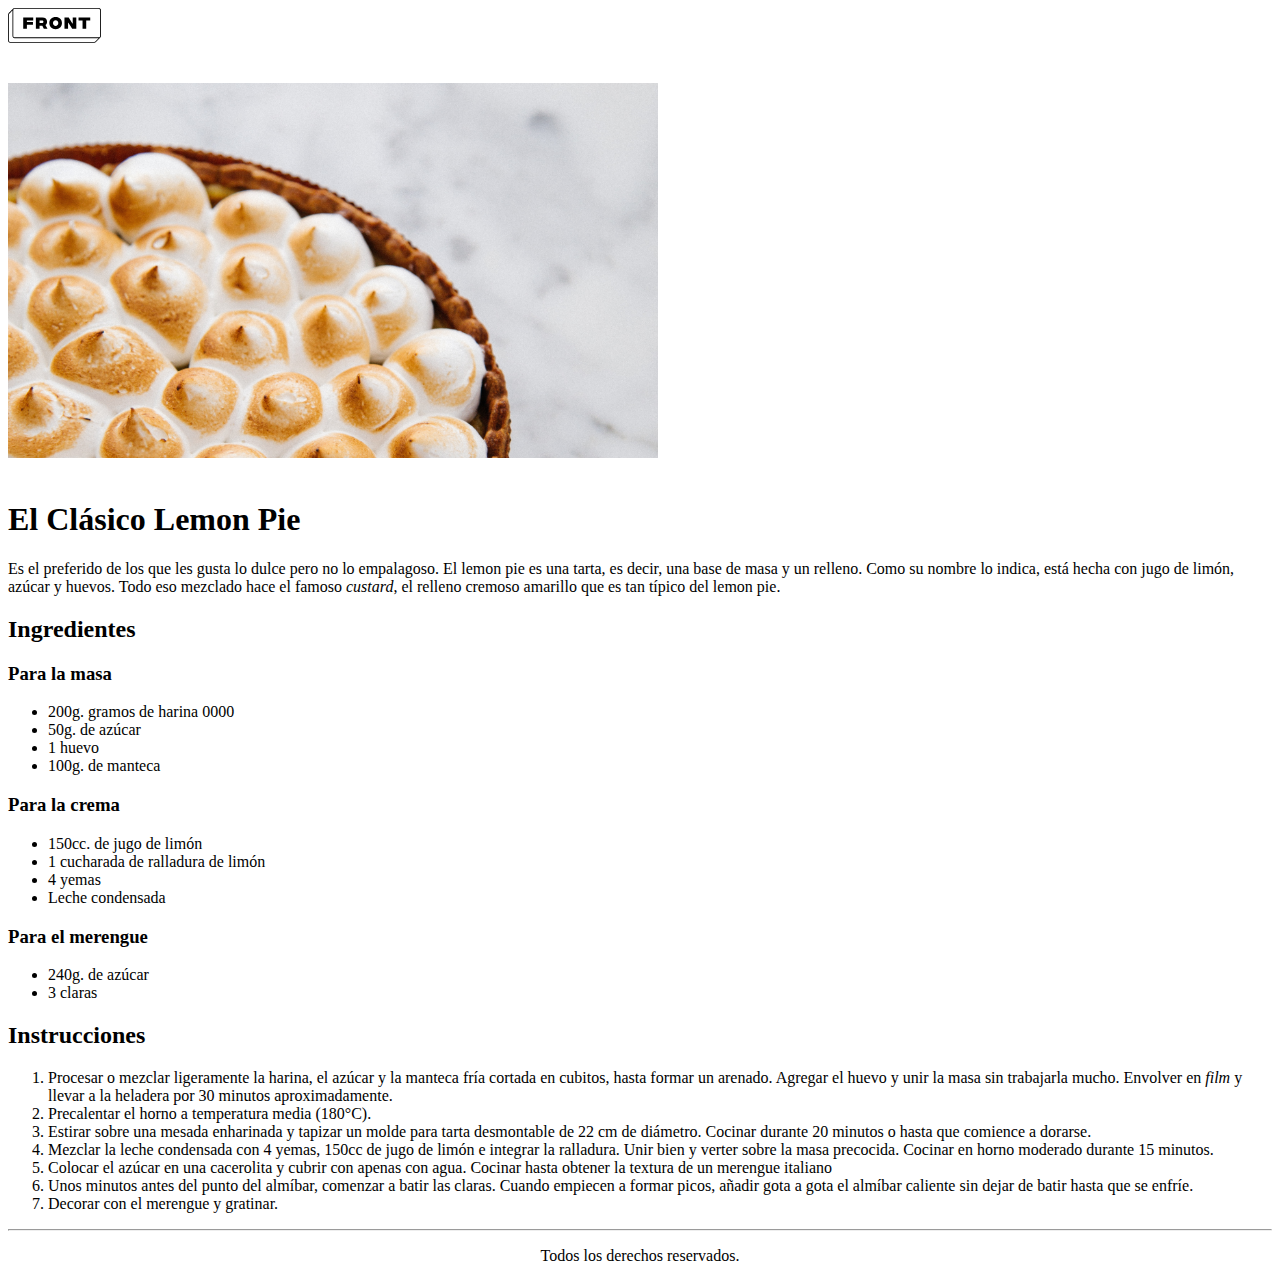
<file: Proyecto1_LemonPie/index.html>
<!DOCTYPE html>
<html lang="en">

<head>
    <meta charset="UTF-8">
    <meta http-equiv="X-UA-Compatible" content="IE=edge">
    <meta name="viewport" content="width=device-width, initial-scale=1.0">
    <title>Practica</title>
</head>

<body>
    <header>
        <img src="img/Logo.svg" alt="Logo">
        <br>
        <br>
        <br>
        <img src="img/lemon-pie 1.svg" alt = "Imagen1:LemonPie">
        <br>
        <br>
        <h1>El Clásico Lemon Pie</h1>
    </header>

    <main>
        <section>
            <p>Es el preferido de los que les gusta lo dulce pero no lo empalagoso. El lemon pie es una tarta, es decir,
                una base de masa y un relleno. Como su nombre lo indica, está hecha con jugo de limón, azúcar y huevos.
                Todo eso mezclado hace el famoso <em>custard</em>, el relleno cremoso amarillo que es tan típico del lemon pie.
            </p>
        </section>
        <section>
            <h2>Ingredientes</h2>
            <h3>Para la masa</h3>
            <ul>
                <li>200g. gramos de harina 0000</li>
                <li>50g. de azúcar</li>
                <li>1 huevo</li>
                <li>100g. de manteca</li>
            </ul>
            <h3>Para la crema</h3>
            <ul>
                <li>150cc. de jugo de limón</li> 
                <li>1 cucharada de ralladura de limón</li>
                <li>4 yemas</li>
                <li>Leche condensada</li>
            </ul>
                <h3>Para el merengue</h3>
                <ul>
                    <li>240g. de azúcar</li>
                    <li>3 claras</li>
                </ul>
        </section>
        <section>
            <h2>Instrucciones</h2>
            <ol>
                <li>Procesar o mezclar ligeramente la harina, el azúcar y la manteca fría cortada en cubitos, hasta formar un
                    arenado. Agregar el huevo y unir la masa sin trabajarla mucho. Envolver en <em>film</em> y llevar a la heladera
                    por 30 minutos aproximadamente.</li>
                <li>Precalentar el horno a temperatura media (180°C).</li>
                <li>Estirar sobre una mesada enharinada y tapizar un molde para tarta desmontable de 22 cm de diámetro.
                    Cocinar durante 20 minutos o hasta que comience a dorarse.</li>
                <li>Mezclar la leche condensada con 4 yemas, 150cc de jugo de limón e integrar la ralladura. Unir bien y
                    verter sobre la masa precocida. Cocinar en horno moderado durante 15 minutos.</li>
                <li>Colocar el azúcar en una cacerolita y cubrir con apenas con agua. Cocinar hasta obtener la textura de un
                   merengue italiano</li>
                <li>Unos minutos antes del punto del almíbar, comenzar a batir las claras. Cuando empiecen a formar picos,
                    añadir gota a gota el almíbar caliente sin dejar de batir hasta que se enfríe.</li>
                <li>Decorar con el merengue y gratinar.</li>
            </ol>
        </section>
    </main>
    <hr>

    <footer>
        <p align="center">Todos los derechos reservados.</p>
    </footer>
</body>
</html>
</file>
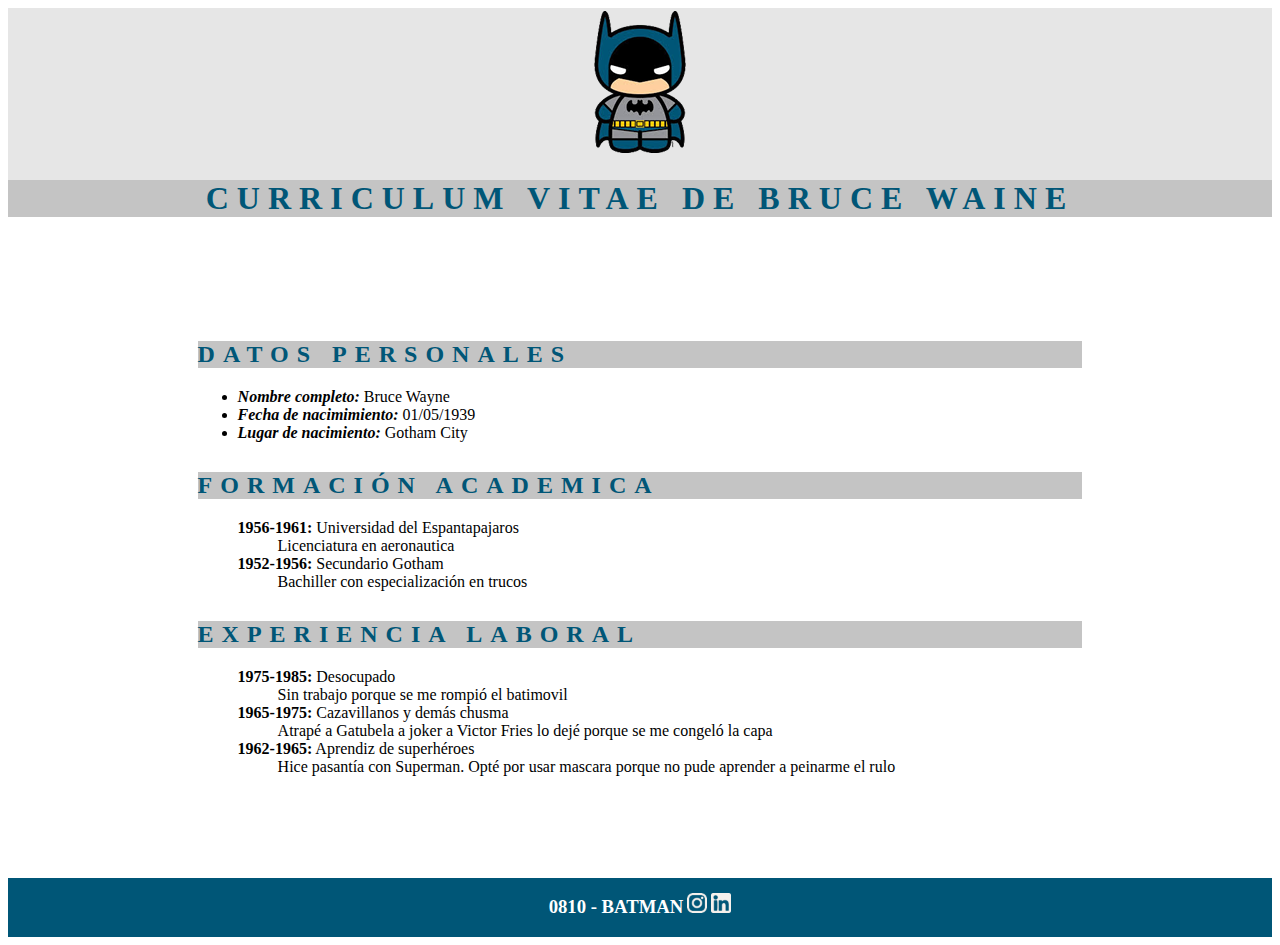
<file: Proyecto3_CVBatman/index.html>
<!DOCTYPE html>
<html lang="en">
<head>
    <meta charset="UTF-8">
    <meta http-equiv="X-UA-Compatible" content="IE=edge">
    <meta name="viewport" content="width=device-width, initial-scale=1.0">
    <title>CV BATMAN</title>
    <link rel="stylesheet" href="css/style.css">
</head>
<body>
    <header>
        <img src="img/logoBatman.svg" alt= "logoBatman">
        <h1>curriculum vitae de bruce waine</h1>
    </header>
    <main>
        <br><br><br><br>
        <section>
            <h2>datos personales</h2>
            <ul>
                <li><span class="datospersonales">Nombre completo:</span> Bruce Wayne</li>
                <li><span class="datospersonales">Fecha de nacimimiento:</span> 01/05/1939</li>
                <li><span class="datospersonales">Lugar de nacimiento:</span> Gotham City</li>
            </ul>
        </section>
        <section>
            <h2>formación academica</h2>
            <ul>
             <dl>
                <dt><span>1956-1961:</span> Universidad del Espantapajaros</dt>
                <dd> Licenciatura en aeronautica</dd>
             </dl>
             <dl>
                <dt><span>1952-1956:</span> Secundario Gotham</dt>
                <dd> Bachiller con especialización en trucos</dd>
             </dl>
            </ul>
        </section>
        <section>
            <h2>Experiencia laboral</h2>
            <ul>
             <dl>
                <dt><span>1975-1985:</span> Desocupado</dt>
                <dd> Sin trabajo porque se me rompió el batimovil</dd>
             </dl>
             <dl>
                <dt><span>1965-1975:</span> Cazavillanos y demás chusma</dt>
                <dd> Atrapé a Gatubela a joker a Victor Fries lo dejé porque se me congeló la capa</dd>
             </dl>
             <dl>
                <dt><span>1962-1965:</span> Aprendiz de superhéroes</dt>
                <dd> Hice pasantía con Superman. Opté por usar mascara porque no pude aprender a peinarme el rulo</dd>
             </dl>
            </ul>
        </section>
        <br><br><br><br>
    </main>
    <footer>
        <h3>0810 - batman</h3>
        <a href="https://www.instagram.com/" target="_blank"><img src="img/ico_instagram.svg" alt="icono"></a>
        <a href="https://ar.linkedin.com/" target="_blank"><img src="img/ico_linkedin.svg" alt="icono"></a>
    </footer>
</body>
</html>
</file>
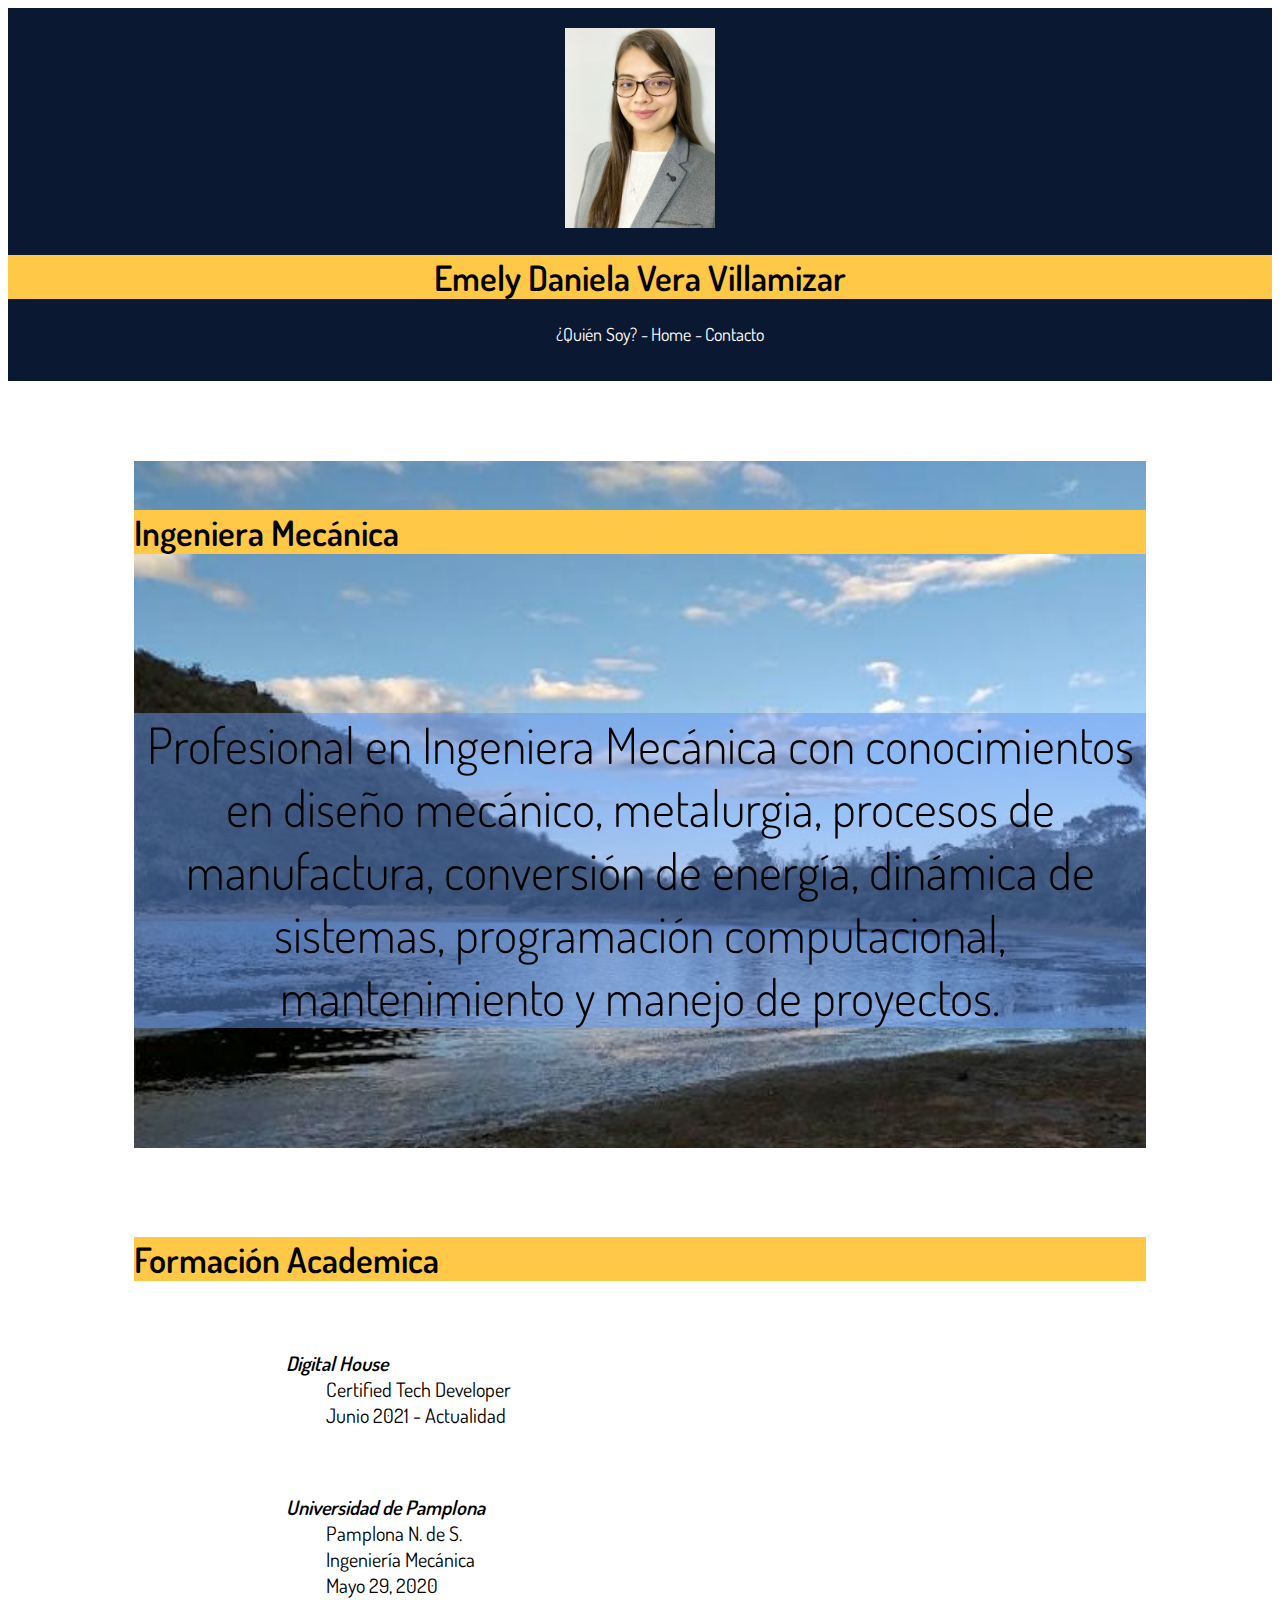
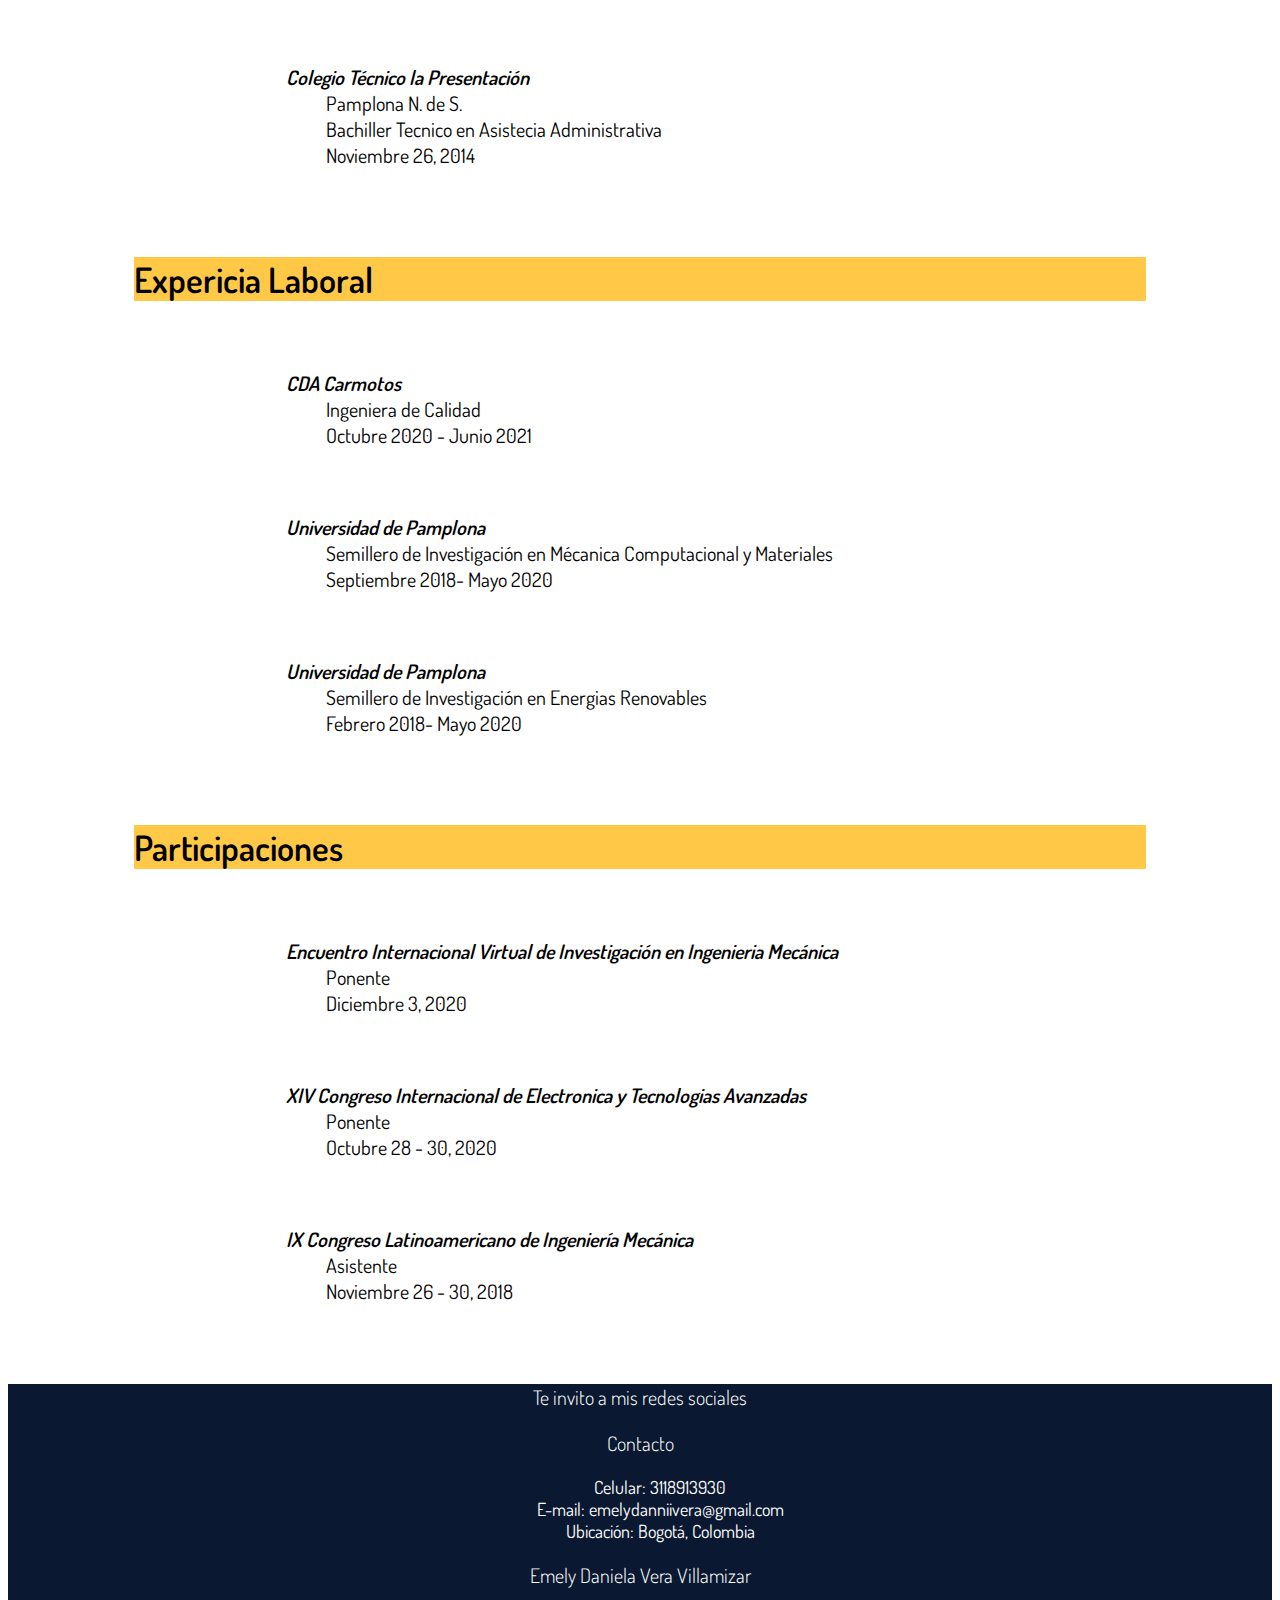
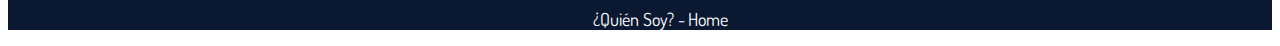
<file: Proyecto4_CVEmely/index.html>
<!DOCTYPE html>
<html lang="en">

<head>
    <meta charset="UTF-8">
    <meta http-equiv="X-UA-Compatible" content="IE=edge">
    <meta name="viewport" content="width=device-width, initial-scale=1.0">
    <title>CV EMELY</title>
    <link rel="stylesheet" href="https://cdnjs.cloudflare.com/ajax/libs/font-awesome/5.15.3/css/all.min.css"
        integrity="sha512-iBBXm8fW90+nuLcSKlbmrPcLa0OT92xO1BIsZ+ywDWZCvqsWgccV3gFoRBv0z+8dLJgyAHIhR35VZc2oM/gI1w=="
        crossorigin="anonymous" referrerpolicy="no-referrer" />
    <link rel="stylesheet" href="css/style.css">
</head>

<body>
    <header>
        <br>
        <img class="myphoto" src="img/myphoto.png" alt="myphoto">
        <h1>Emely Daniela Vera Villamizar</h1>
        <nav>
            <ul>
                <li><a href="sobremi.html"> ¿Quién Soy? - </li>
                <li><a href="index.html"> Home - </li>
                <li><a href="#contacto">Contacto</a></li>
            </ul>
            <br>
        </nav>
    </header>
    <main>
        <div>
            <br><br><br><br>
            <section class="sky" >
                <h2>Ingeniera Mecánica</h2>
                <br>
                <br><br><br>
                <p class="color">Profesional en Ingeniera Mecánica con conocimientos en diseño mecánico,
                    metalurgia,
                    procesos de
                    manufactura, conversión de energía, dinámica de sistemas, programación computacional, mantenimiento
                    y
                    manejo de proyectos.</p>
            </section>
            <br><br><br>
            <section>
                <h2> <i class="fas fa-university universidad"></i>Formación Academica</h2>
                <br>
                <div class="informacion">
                    <dl>
                        <dt>Digital House</dt>
                        <dd>Certified Tech Developer</dd>
                        <dd>Junio 2021 - Actualidad</dd>
                    </dl>
                    <br>
                    <dl>
                        <dt>Universidad de Pamplona</dt>
                        <dd>Pamplona N. de S.</dd>
                        <dd>Ingeniería Mecánica</dd>
                        <dd>Mayo 29, 2020</dd>
                    </dl>
                    <br>
                    <dl>
                        <dt>Colegio Técnico la Presentación</dt>
                        <dd>Pamplona N. de S.</dd>
                        <dd>Bachiller Tecnico en Asistecia Administrativa</dd>
                        <dd>Noviembre 26, 2014</dd>
                    </dl>
                </div>
            </section>
            <br><br>
            <section>
                <h2> <i class="fas fa-briefcase"></i>Expericia Laboral</h2>
                <br>
                <div class="informacion">
                    <dl>
                        <dt>CDA Carmotos</dt>
                        <dd>Ingeniera de Calidad</dd>
                        <dd>Octubre 2020 - Junio 2021</dd>
                    </dl>
                    <br>
                    <dl>
                        <dt>Universidad de Pamplona</dt>
                        <dd>Semillero de Investigación en Mécanica Computacional y Materiales</dd>
                        <dd>Septiembre 2018- Mayo 2020</dd>
                    </dl>
                    <br>
                    <dl>
                        <dt>Universidad de Pamplona</dt>
                        <dd>Semillero de Investigación en Energias Renovables</dd>
                        <dd>Febrero 2018- Mayo 2020</dd>
                    </dl>
                </div>
            </section>
            <br><br>
            <section>
                <h2> Participaciones</h2>
                <br>
                <div class="informacion">
                    <dl>
                        <dt>Encuentro Internacional Virtual de Investigación en Ingenieria Mecánica</dt>
                        <dd>Ponente</dd>
                        <dd>Diciembre 3, 2020</dd>
                    </dl>
                    <br>
                    <dl>
                        <dt>XIV Congreso Internacional de Electronica y Tecnologias Avanzadas</dt>
                        <dd>Ponente</dd>
                        <dd>Octubre 28 - 30, 2020</dd>
                    </dl>
                    <br>
                    <dl>
                        <dt>IX Congreso Latinoamericano de Ingeniería Mecánica</dt>
                        <dd>Asistente</dd>
                        <dd>Noviembre 26 - 30, 2018</dd>
                    </dl>
                </div>
            </section>
            <br><br>

        </div>
    </main>
    <footer>
        <h3>Te invito a mis redes sociales</h3>
        <a href="https://github.com/emelyvera" target="_blanck"><i class="fab fa-github"></i></a>
        <a href="https://www.linkedin.com/in/emely-daniela-vera-villamizar/" target="_blanck"><i class="fab fa-linkedin-in"></i></a>
        <h3 id="contacto">Contacto</h3>
        <ul>
            <li><i class="fas fa-phone-alt"></i>Celular: 3118913930 </li>
            <br>
            <li><i class="fas fa-envelope"></i>E-mail: emelydanniivera@gmail.com</li>
            <br>
            <li><i class="fas fa-street-view"></i>Ubicación: Bogotá, Colombia</li>
        </ul>
        <h3>Emely Daniela Vera Villamizar</h4>
            <div>
                <ul>
                    <li><a href="sobremi.html"> ¿Quién Soy? - </li>
                    <li><a href="index.html"> Home </li>

                </ul>
            </div>

    </footer>
</body>

</html>
</file>
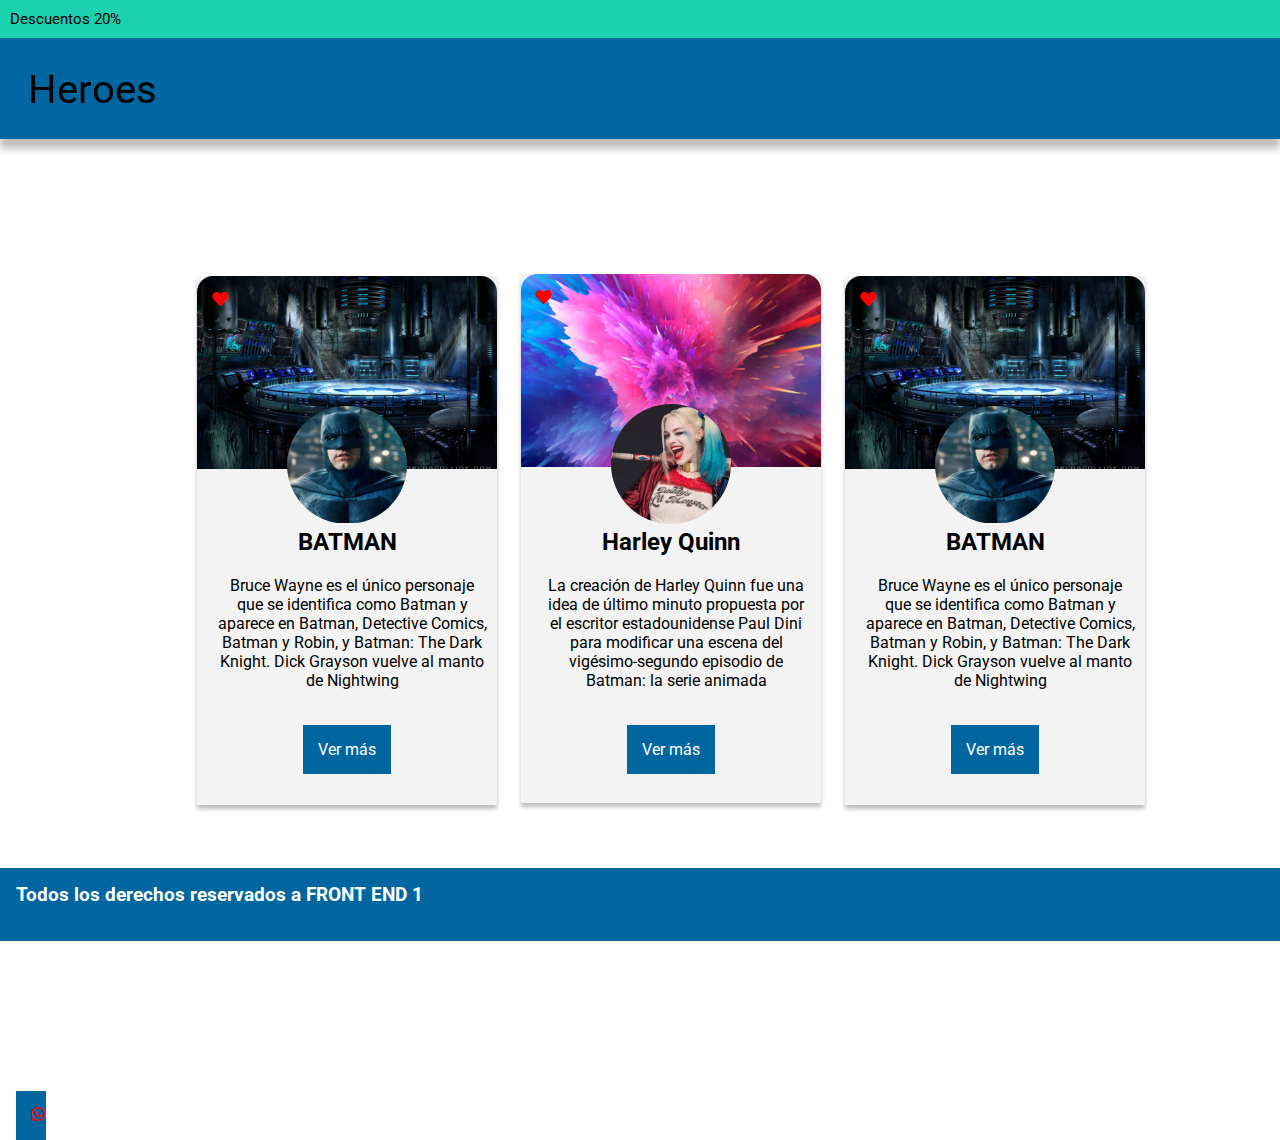
<file: Proyecto5_Position_A_R/index.html>
<!DOCTYPE html>
<html lang="en">

<head>
    <meta charset="UTF-8">
    <meta http-equiv="X-UA-Compatible" content="IE=edge">
    <meta name="viewport" content="width=device-width, initial-scale=1.0">
    <title>CardsSuper</title>
    <link rel="stylesheet" href="https://cdnjs.cloudflare.com/ajax/libs/font-awesome/5.15.3/css/all.min.css"
        referrerpolicy="no-referrer" />
    <link rel="stylesheet" href="css/style.css">

</head>

<body>
    <div class="descuento">Descuentos 20%</div>
    <header>
        <div class="heroe">Heroes</div>
    </header>
    <main>
        <div class="container">
            <div class="batman1">
                <i class="fas fa-heart"></i>
                <!-- <img src="img/batmanlogo.svg" alt="logo">-->
                <img class="foto" src="img/liga-justicia-batman-kO4H--1024x512@abc 1.svg" alt="foto">
                <h2>BATMAN</h2>
                <p>Bruce Wayne es el único personaje que se identifica como Batman y aparece en Batman, Detective
                    Comics, Batman y Robin, y Batman: The Dark Knight. Dick Grayson vuelve al manto de Nightwing</p>
                <a href="">Ver más</a>
            </div>
            <div class="harley">
                <i class="fas fa-heart"></i>
                <!--<img src="img/harleyLogo.svg" alt="logo">-->
                <img class="foto" src="img/harley.svg" alt="foto">
                <h2>Harley Quinn</h2>
                <p>La creación de Harley Quinn fue una idea de último minuto propuesta por el escritor estadounidense
                    Paul Dini para modificar una escena del vigésimo-segundo episodio de Batman: la serie animada</p>
                <a href="">Ver más</a>
            </div>
            <div class="batman2">
                <i class="fas fa-heart"></i>
                <!--<img src="img/batmanlogo.svg" alt="logo">-->
                <img class="foto" src="img/liga-justicia-batman-kO4H--1024x512@abc 1.svg" alt="foto">
                <h2>BATMAN</h2>
                <p>Bruce Wayne es el único personaje que se identifica como Batman y aparece en Batman, Detective
                    Comics, Batman y Robin, y Batman: The Dark Knight. Dick Grayson vuelve al manto de Nightwing</p>
                <a href="">Ver más</a>
            </div>
        </div>
    </main>
    <footer>
        <h3>Todos los derechos reservados a FRONT END 1</h3>
        <a href="https://wa.me/573013923433"><i class="fab fa-whatsapp"></i></a>

    </footer>
</body>

</html>
</file>
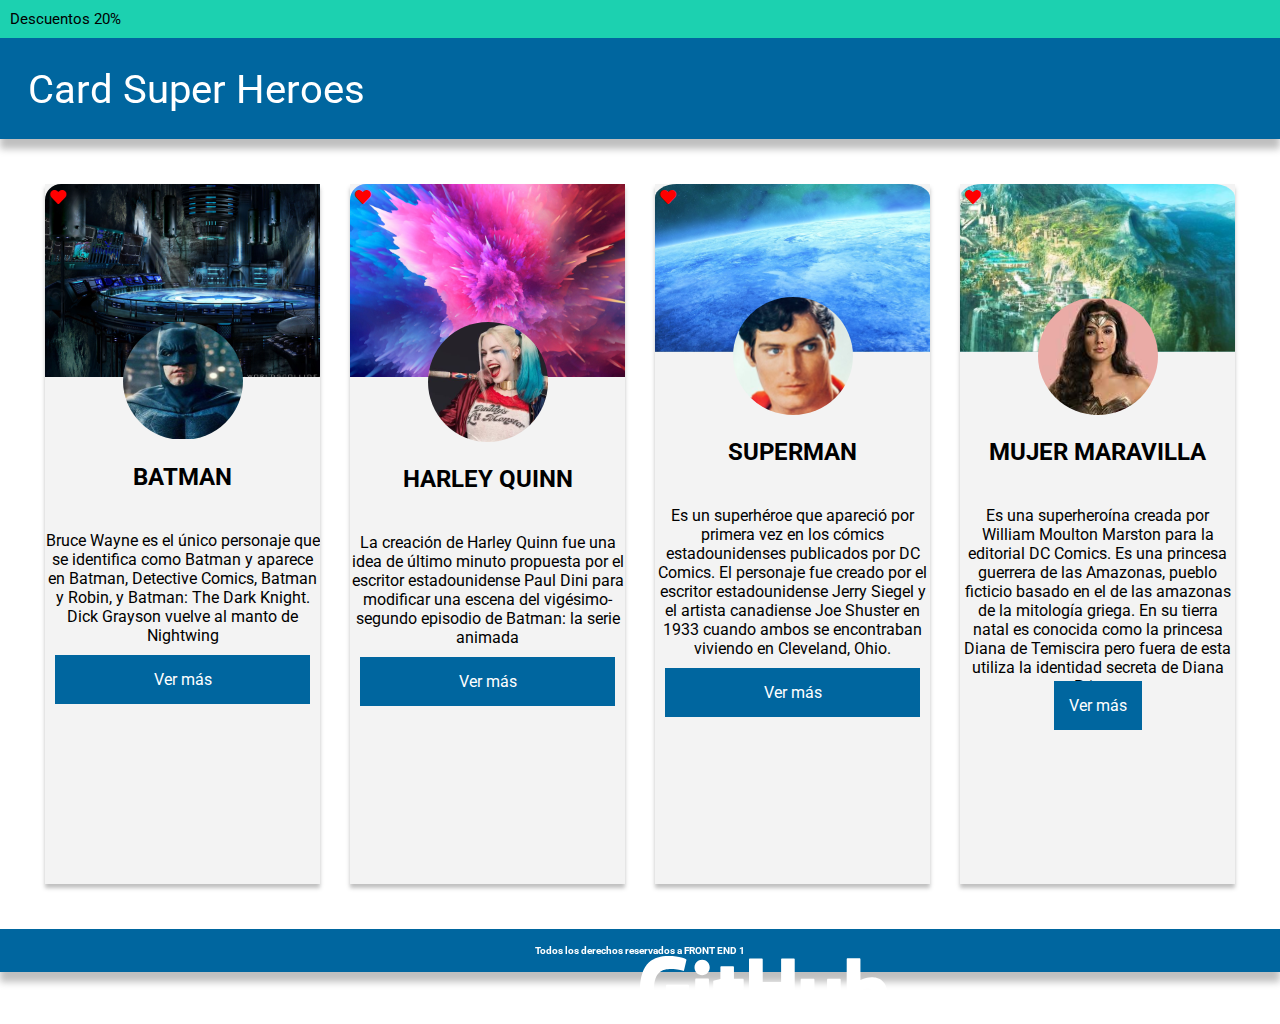
<file: Proyecto7_Responsive/index.html>
<!DOCTYPE html>
<html lang="en">

<head>
    <meta charset="UTF-8">
    <meta http-equiv="X-UA-Compatible" content="IE=edge">
    <meta name="viewport" content="width=device-width, initial-scale=1.0">
    <title>CardsSuper</title>
    <link rel="stylesheet" href="https://cdnjs.cloudflare.com/ajax/libs/font-awesome/5.15.3/css/all.min.css"
        referrerpolicy="no-referrer" />
    <link rel="stylesheet" href="css/style.css">

</head>

<body>
    <div class="descuento">Descuentos 20%</div>
    <header>
        <div class="heroe">Card Super Heroes</div>
    </header>
    <main>
        <div class="container">
            <div class="batman">
                <div class="heart">
                    <img src="img/batmanlogo.svg" alt="fondo">
                    <i class="fas fa-heart"></i>
                    <img class="foto" src="img/liga-justicia-batman-kO4H--1024x512@abc 1.svg" alt="foto">
                </div>
                <div class="contenidoB">
                    <h2>BATMAN</h2>
                    <p>Bruce Wayne es el único personaje que se identifica como Batman y aparece en Batman, Detective
                        Comics, Batman y Robin, y Batman: The Dark Knight. Dick Grayson vuelve al manto de Nightwing</p>
                    <a href="">Ver más</a>
                </div>
            </div>
            <div class="harley">
                <div class="heart">
                    <img src="img/harleyLogo.svg" alt="fondo">
                    <i class="fas fa-heart"></i>
                    <img class="foto" src="img/harley.svg" alt="foto">
                </div>
                <div class="contenidoH">
                    <h2>HARLEY QUINN</h2>
                    <p>La creación de Harley Quinn fue una idea de último minuto propuesta por el escritor
                        estadounidense
                        Paul Dini para modificar una escena del vigésimo-segundo episodio de Batman: la serie animada
                    </p>
                    <a href="">Ver más</a>
                </div>
            </div>
            <div class="superman">
                <div class="heart">
                    <img class="crop" src="img/fondosuper.svg" alt="fondo">
                    <i class="fas fa-heart"></i>
                    <img class="foto3" src="img/fotosuper.svg" alt="foto">
                </div>
                <div class="contenidoS">
                    <h2>SUPERMAN</h2>
                    <p>Es un superhéroe que apareció por primera vez en los cómics estadounidenses publicados por DC
                        Comics.
                        El personaje fue creado por el escritor estadounidense Jerry Siegel y el artista canadiense Joe
                        Shuster en 1933 cuando ambos se encontraban viviendo en Cleveland, Ohio.</p>
                    <a href="">Ver más</a>
                </div>

            </div>
            <div class="mujermaravilla">
                <div class="heart">
                    <img class="crop" src="img/fondomaravilla.svg" alt="fondo">
                    <i class="fas fa-heart"></i>
                    <img class="foto4" src="img/fotomaravilla.svg" alt="foto">
                </div>
                <div class="contenidoM">
                    <div>
                        <h2>MUJER MARAVILLA</h2>
                        <p>Es una superheroína creada por William Moulton Marston para la editorial DC Comics. Es una
                            princesa
                            guerrera de las Amazonas, pueblo ficticio basado en el de las amazonas de la mitología
                            griega.
                            En su
                            tierra natal es conocida como la princesa Diana de Temiscira pero fuera de esta utiliza la
                            identidad
                            secreta de Diana Prince. </p>
                    </div>
                    <div><a href="">Ver más</a></div>
                </div>

            </div>
        </div>
    </main>
    <footer>
        <h6>Todos los derechos reservados a FRONT END 1</h6>
        <img class="git" src="img/Vector.svg" alt="github">
    </footer>
</body>

</html>
</file>
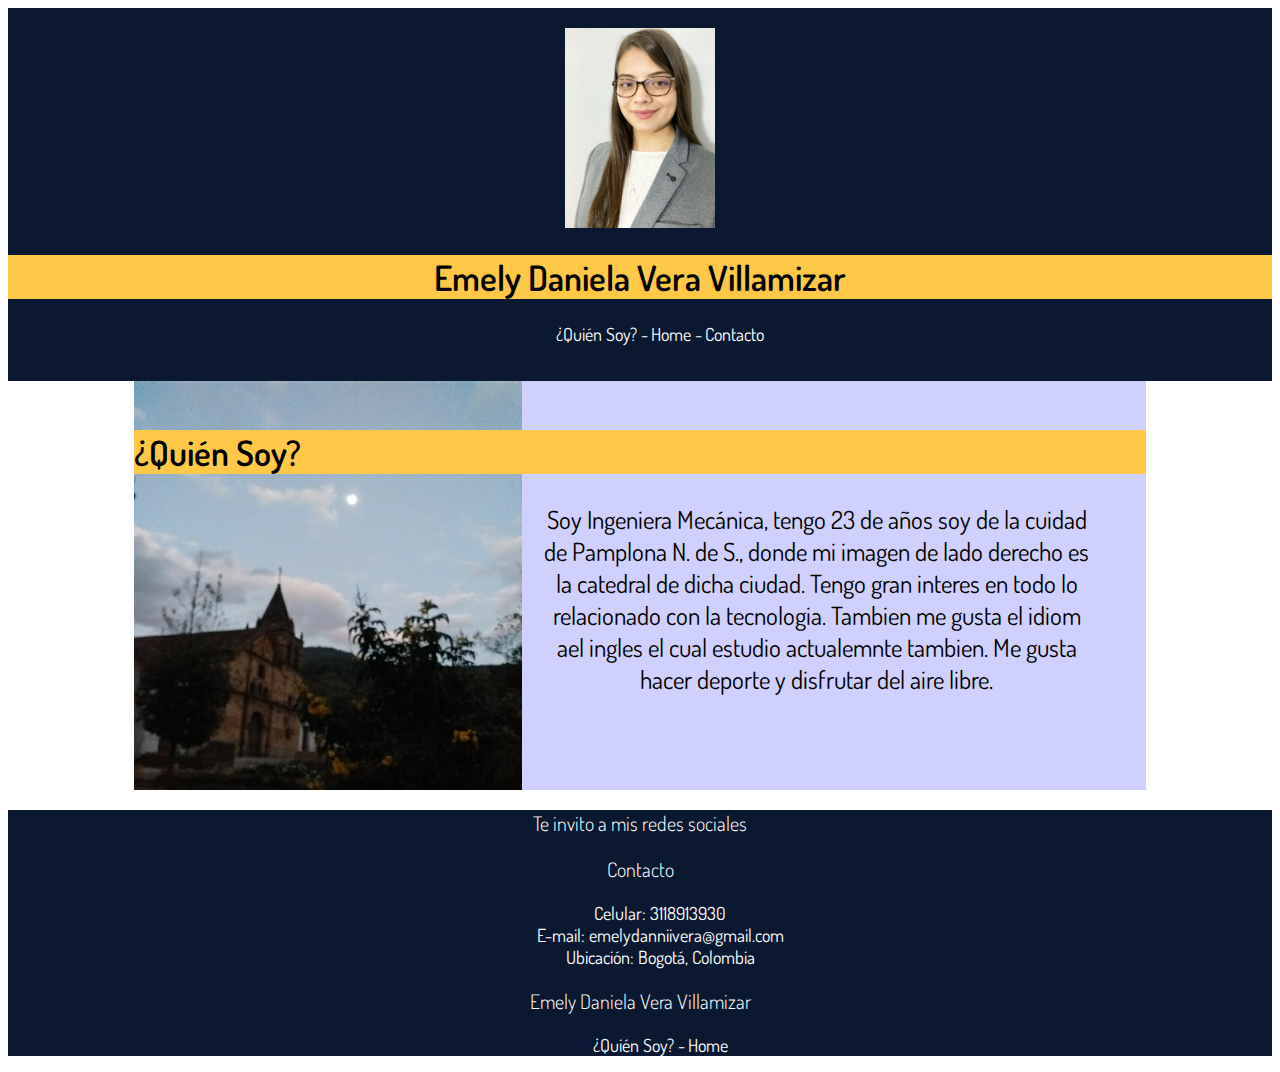
<file: Proyecto4_CVEmely/sobremi.html>
<!DOCTYPE html>
<html lang="en">

<head>
    <meta charset="UTF-8">
    <meta http-equiv="X-UA-Compatible" content="IE=edge">
    <meta name="viewport" content="width=device-width, initial-scale=1.0">
    <title>CV EMELY</title>
    <link rel="stylesheet" href="https://cdnjs.cloudflare.com/ajax/libs/font-awesome/5.15.3/css/all.min.css"
        integrity="sha512-iBBXm8fW90+nuLcSKlbmrPcLa0OT92xO1BIsZ+ywDWZCvqsWgccV3gFoRBv0z+8dLJgyAHIhR35VZc2oM/gI1w=="
        crossorigin="anonymous" referrerpolicy="no-referrer" />
    <link rel="stylesheet" href="css/stylem.css">
</head>

<body>
    <header>
        <br>
        <img class="myphoto" src="img/myphoto.png" alt="myphoto">
        <h1>Emely Daniela Vera Villamizar</h1>
        <nav>
            <ul>
                <li><a href="sobremi.html"> ¿Quién Soy? - </li>
                <li><a href="index.html"> Home - </li>
                <li><a href="#contacto">Contacto</a></li>
            </ul>
            <br>
        </nav>
    </header>
    <main>
        <section class="catedral">
            <h2>¿Quién Soy?</h2>
            <p>Soy Ingeniera Mecánica, tengo 23 de años soy de la cuidad de Pamplona N. de S., donde mi imagen de lado derecho es
                la catedral de dicha ciudad. Tengo gran interes en todo lo relacionado con la tecnologia. Tambien me gusta
                el idiom ael ingles el cual estudio actualemnte tambien. Me gusta hacer deporte y disfrutar del aire libre.
            </p>
        </section>  
    </main>
    <footer>
        <h3>Te invito a mis redes sociales</h3>
        <a href="https://github.com/emelyvera" target="_blanck"><i class="fab fa-github"></i></a>
        <a href="https://www.linkedin.com/in/emely-daniela-vera-villamizar/" target="_blanck"><i class="fab fa-linkedin-in"></i></a>
        <h3 id="contacto">Contacto</h3>
        <ul>
            <li><i class="fas fa-phone-alt"></i>Celular: 3118913930 </li>
            <br>
            <li><i class="fas fa-envelope"></i>E-mail: emelydanniivera@gmail.com</li>
            <br>
            <li><i class="fas fa-street-view"></i>Ubicación: Bogotá, Colombia</li>
        </ul>
        <h3>Emely Daniela Vera Villamizar</h4>
            <div>
                <ul>
                    <li><a href="sobremi.html"> ¿Quién Soy? - </li>
                    <li><a href="index.html"> Home </li>
                </ul>
            </div>

    </footer>
</body>

</html>
</file>
<file: Proyecto3_CVBatman/css/style.css>
/*ESTILOS GENERALES*/

body{
    font-family:'Times New Roman', Times, serif; 
}

/*HEADER*/

header{
    background-color:#E6E6E6;
    text-align: center;  
}

h1, h2{
    background-color: #C4C4C4;
    text-transform: uppercase;
    color:#005677;
    letter-spacing: 8px;
    font-weight: bold;
}

/*MAIN*/

section{
    margin: 30px auto;
    width: 70%;
}

.datospersonales{
    font-style: italic;
}

span{
    font-weight: bold;
}

/*FOOTER*/

footer{
    text-align: center ;
    background-color: rgb(0, 86, 119);
}

h3{
    text-transform: uppercase;
    font-weight: bold;
    color: white;
    display: inline-block;
}
</file>
<file: Proyecto4_CVEmely/css/style.css>
/*ESTILOS GENERALES*/

@import url('https://fonts.googleapis.com/css2?family=Dosis:wght@300;600&display=swap');

body{
    font-family: 'Dosis', sans-serif;
}

div{
    margin: auto;
    width: 80%;
}

 ul li{
     list-style-type: none; 
     display: inline-block;
     color: white;
     font-size: 18px;
    
 }

/* HEADER */

header, footer, .color{
    text-align: center;
    background-color: rgba(10, 25, 49, 1);
}
.myphoto{
    height: 200px;
    width: 150px;
}

h1, h2{
    background-color: rgba(255, 201, 71, 1);
    font-size: 35px;
    font-weight: 600;
}

ul li{
    list-style-type: none; 
    display: inline-block;
}

a{
    color:white;
    text-decoration: none;
}

/* MAIN*/

.sky{
    background-color: rgba(0, 0, 255, 0.185);
    background-image: url('../img/laguna.jpeg');
    background-repeat: no-repeat;
    background-size: cover;
    padding-bottom: 70px;
    padding-top: 20px
}

.informacion{
    font-size: 20px;
    margin: auto;
    width: 70%;
    text-align: justify;  
}

.color{
    background-color: rgba(100, 149, 237, .5);
    font-size: 50px;
    font-weight: 300;
}

dt{
    font-weight: 600;
    font-style: italic;
}

/*FOOTER*/

h3, h4, span{
    color: white;
    font-size: 20px;
    font-weight: 300;
}
</file>
<file: Proyecto5_Position_A_R/css/style.css>
/*------------GENERAL----------*/

@import url('https://fonts.googleapis.com/css2?family=Roboto&display=swap');

*{
    margin: 0;
    padding: 0;
    box-sizing: border-box;
}

body{
    font-family:'Roboto', sans-serif;
}

main{
    display: inline-block;
}

/*----------HEADER---------*/
.descuento{
    background-color: #1CD1B0;
    font-size: 15px;
    height: 38px;
    padding: 10px;
}
header{
    background-color: #00669F;
    box-shadow: 0px 10px 7px rgba(0, 0, 0, 0.25);
    font-size: 40px;
    padding-top: 28px;
    padding-left: 28px;
    padding-bottom: 26px;
    position: sticky;
    top:0px;
    z-index: 999;
}

/*-------------MAIN------------*/

main{
    display: inline-block;
}
.container{
    position: relative;
    margin-top: 100px;
    margin-bottom: 100px;
    margin-left: 32px;
    margin-right: 32px;
    height: 529px;
    padding: 25px;
    left: 130px;
}

i{
    color: red;
    position: absolute;
    top: 15px;
    left: 15px;

}

.foto{
    border-radius: 50%;
}

.batman1, .harley, .batman2{
    background-image: url(../img/batmanlogo.svg);
    position: relative;
    display: inline-block;
    text-align: center;
    background-repeat: no-repeat;
    margin: 10px;
    width: 300px;
    background-color: #F3F3F3;
    box-shadow: 0px 4px 4px rgba(0, 0, 0, 0.25);
    height: 529px;
}

h2{
    position: relative;
    top:130px
}

p{
    position: relative;
    width: 270px;
    top: 150px;
    left: 20px;
}

a{
    position: relative;
    top:200px ;
    text-decoration: none;
    color: white;
    background-color:#00669F;
    padding: 15px;
}

.harley{
    background-image: url(../img/harleyLogo.svg);
   
}

img{
    position: relative;
    top:130px ;
}

/*-----------FOOTER---------*/

footer{
    color: white;
    background-color:#00669F;
    padding: 16px;
    font-weight: lighter;
}
</file>
<file: Proyecto7_Responsive/css/style.css>
/*----------GENERAL--------------*/
@import url('https://fonts.googleapis.com/css2?family=Roboto&display=swap');

:root {
    --color-principal:  #00669F;
    --color-secundario: #E5E5E5;
}

* {
    box-sizing: border-box;
    margin: 0;
    padding: 0;
}

body{
    font-family:'Roboto', sans-serif;
}


/*----------HEADER---------*/
.descuento{
    background-color: #1CD1B0;
    font-size: 15px;
    height: 38px;
    padding: 10px;
}
header, footer{
    background-color: #00669F;
    color: white;
    box-shadow: 0px 10px 7px rgba(0, 0, 0, 0.25);
    font-size: 40px;
    padding-top: 28px; 
    padding-left: 28px;
    padding-bottom: 26px;
    position: sticky;
    top:0px;
    z-index: 999;
}

/*-------------MAIN------------*/

.container{
    display: flex;
    justify-content: space-between;
    margin:30px;
}

i{
    color: red;
}

.foto, .foto3, .foto4{
    border-radius: 50%;
    position: relative;
    top: -59px
}

.foto3, .foto4{
    width: 120px;
    height:118px;  
}

.batman, .harley, .superman, .mujermaravilla {
    text-align: center;
    background-repeat: no-repeat;
    background-color: #F3F3F3;
    box-shadow: 0px 4px 4px rgba(0, 0, 0, 0.25);
    margin: 15px;
    width: 300px;
    height: 700px;
    overflow: hidden;
    
}


.crop {
    height: 100%;
    width: 100%;
    border-top-left-radius: 8%;
    border-top-right-radius: 8%;
}

.heart{
    position: relative;
}



i{
    position: absolute;
    left:5px;
    top:5px
}

h2{
    position: relative;
    top: -40px;
}

p{
    position: relative;
    top: 5%;
}
    

a{
    text-decoration: none;
    color: white;
    background-color:#00669F;
    padding: 15px;
    position: relative;
    bottom: 0%;
    margin: 10px;
}

.contenidoB, .contenidoH, .contenidoS, .contenidoM{
    display: flex;
    flex-direction: column;
}

/*-----------FOOTER---------*/

footer{
    color: white;
    font-size: 15px;
    padding: 16px;
    font-weight: lighter;
    text-align: center;
    position: relative;
}

.git{
    position: absolute;
    
}
</file>
<file: Proyecto4_CVEmely/css/stylem.css>
/*ESTILOS GENERALES*/

@import url('https://fonts.googleapis.com/css2?family=Dosis:wght@300;600&display=swap');

body{
    font-family: 'Dosis', sans-serif;
}

section{
    margin: auto;
    width: 80%;
}

 ul li{
     list-style-type: none; 
     display: inline-block;
     color: white;
     font-size: 18px;
    
 }

/* HEADER */

header, footer{
    text-align: center;
    background-color: rgba(10, 25, 49, 1);
}
.myphoto{
    height: 200px;
    width: 150px;
}

h1, h2{
    background-color: rgba(255, 201, 71, 1);
    font-size: 35px;
    font-weight: 600;
}

ul li{
    list-style-type: none; 
    display: inline-block;
}

a{
    color:white;
    text-decoration: none;
}

/* MAIN*/

.catedral{
    background-color: rgba(0, 0, 255, 0.185);
    background-image: url('../img/catedral.jpeg');
    background-repeat: no-repeat;
    background-size: contain;
    padding-bottom: 70px;
    padding-top: 20px
}

p{
    margin-left: 40%;
    margin-right: 5%;
    text-align: center;
    font-size: 25px;
}

/*FOOTER*/

h3, h4, span{
    color: white;
    font-size: 20px;
    font-weight: 300;
}
</file>
